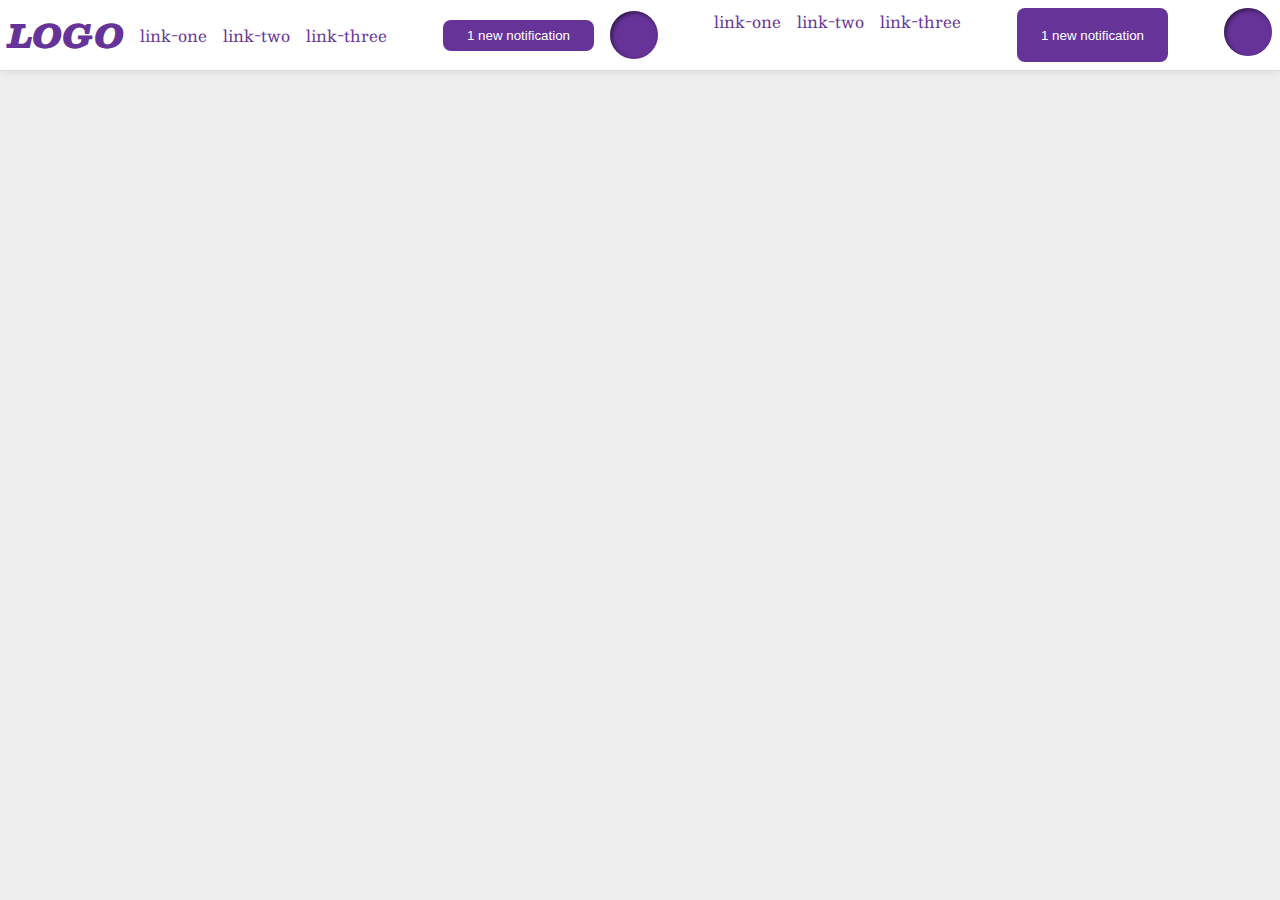
<file: flex/03-flex-header-2/index.html>
<!DOCTYPE html>
<html lang="en">
  <head>
    <meta charset="UTF-8">
    <meta http-equiv="X-UA-Compatible" content="IE=edge">
    <meta name="viewport" content="width=device-width, initial-scale=1.0">
    <title>Flex Header 2</title>
    <link rel="stylesheet" href="style.css">
  </head>
  <body>
    <div class="header">
      <div class="left">
        <div class="logo">
          LOGO
        </div>
        <ul class="links">
          <li><a href="google.com">link-one</a></li>
          <li><a href="google.com">link-two</a></li>
          <li><a href="google.com">link-three</a></li>
        </ul>
      </div>
      <div class="right">
        <button class="notifications">
          1 new notification
        </button>
        <div class="profile-image"></div>
      </div>
      <ul class="links">
        <li><a href="https://google.com">link-one</a></li>
        <li><a href="https://google.com">link-two</a></li>
        <li><a href="https://google.com">link-three</a></li>
      </ul>
      <button class="notifications">
        1 new notification
      </button>
      <div class="profile-image"></div>
    </div>
  </body>
</html>
</file>
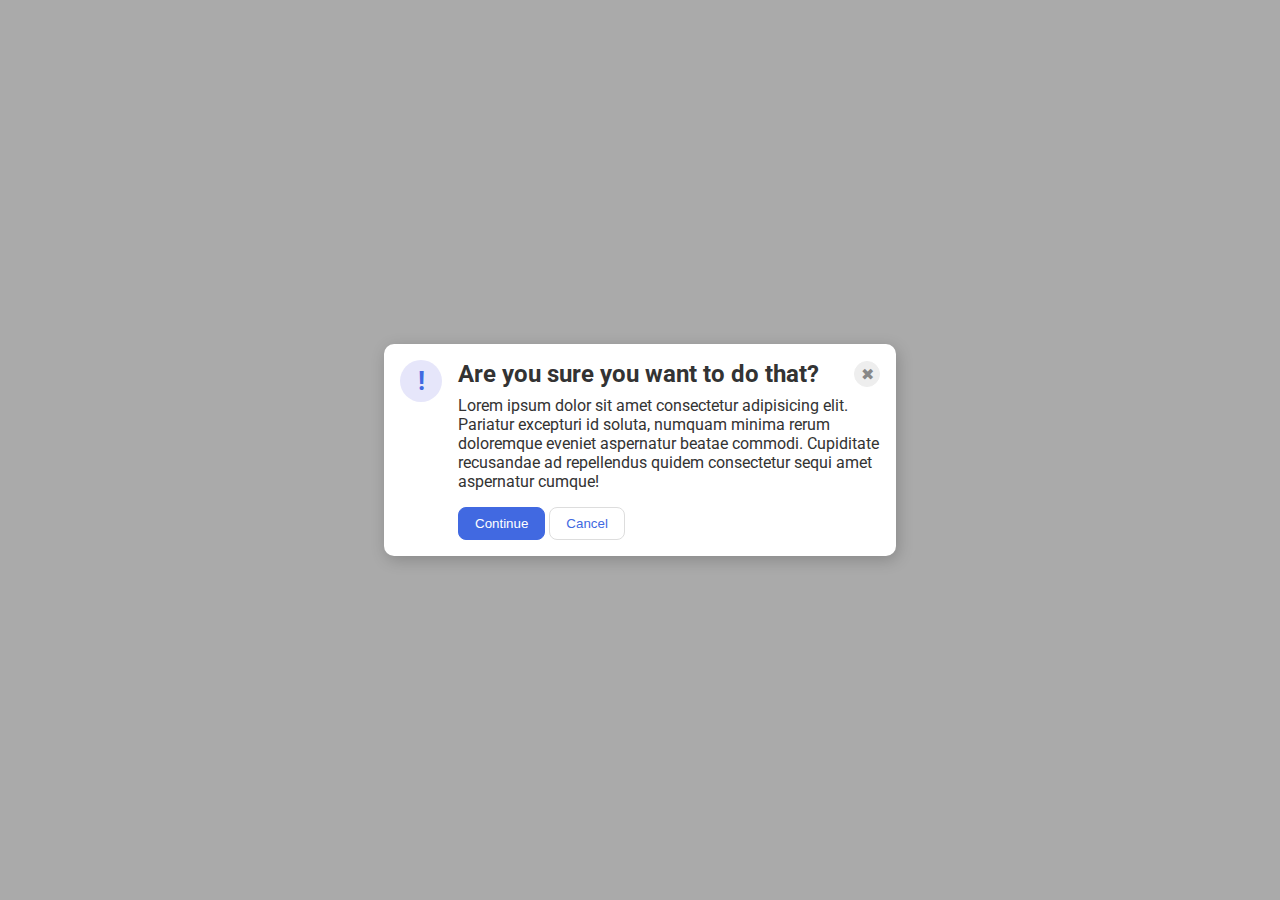
<file: flex/05-flex-modal/index.html>
<!DOCTYPE html>
<html lang="en">
  <head>
    <meta charset="UTF-8">
    <meta http-equiv="X-UA-Compatible" content="IE=edge">
    <meta name="viewport" content="width=device-width, initial-scale=1.0">
    <link rel="stylesheet" href="style.css">
    <title>Modal</title>
  </head>
  <body>
    <div class="modal">
      <div class="icon">!</div>
      <div class="content">
        <div class="header">
          Are you sure you want to do that?
          <div class="close-button">✖</div>
        </div>
        <div class="text">Lorem ipsum dolor sit amet consectetur adipisicing elit. Pariatur excepturi id soluta, numquam minima rerum doloremque eveniet aspernatur beatae commodi. Cupiditate recusandae ad repellendus quidem consectetur sequi amet aspernatur cumque!</div>
        <button class="continue">Continue</button>
        <button class="cancel">Cancel</button>
      </div>
    </div>
  </body>
</html>
</file>
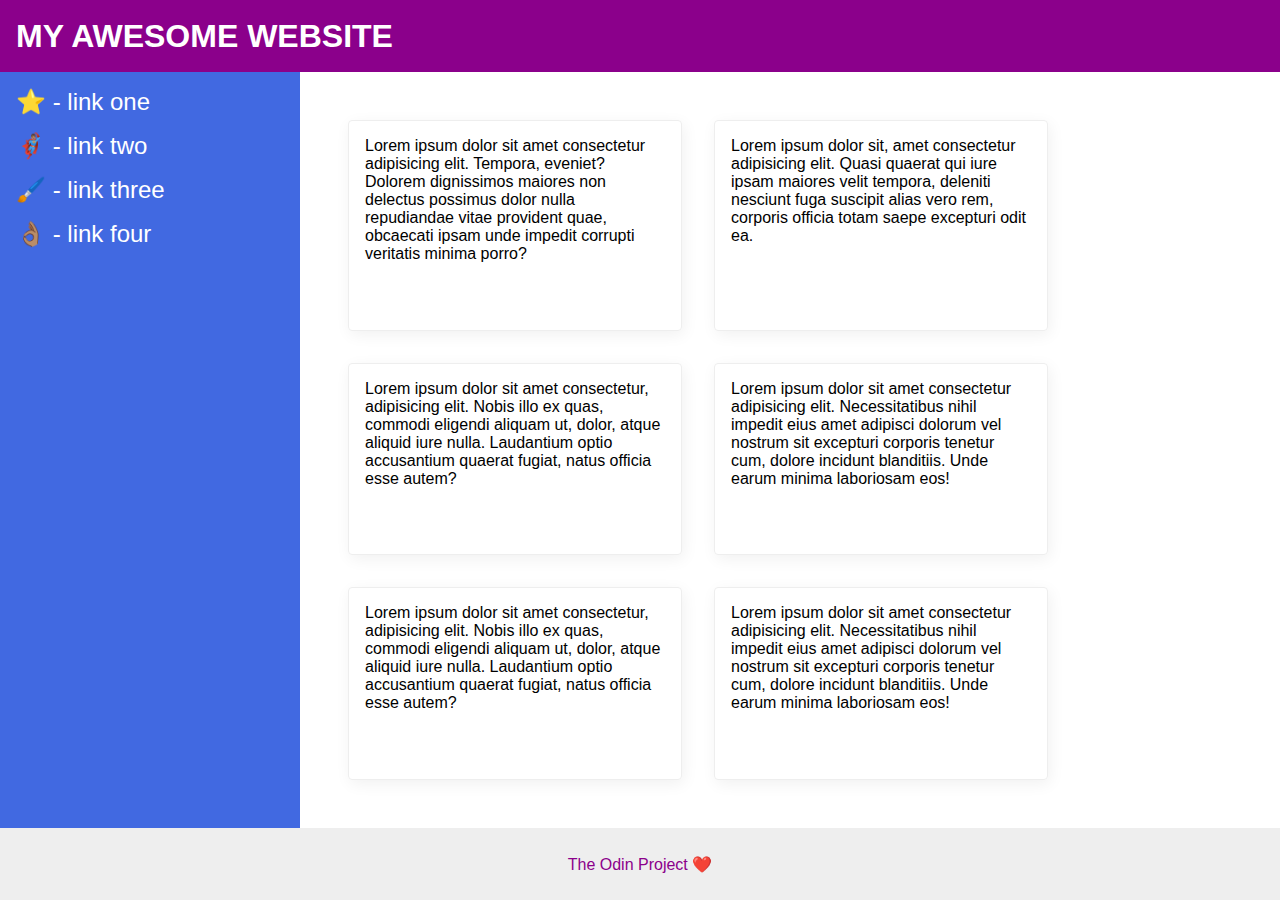
<file: flex/07-flex-layout-2/index.html>
<!DOCTYPE html>
<html lang="en">
  <head>
    <meta charset="UTF-8">
    <meta http-equiv="X-UA-Compatible" content="IE=edge">
    <meta name="viewport" content="width=device-width, initial-scale=1.0">
    <title>The Holy Grail</title>
    <link rel="stylesheet" href="style.css">
  </head>
  <body>
    <div class="header">
      MY AWESOME WEBSITE
    </div>
    
    <div class="page">
      <div class="sidebar">
        <ul>
          <li><a href="#">⭐ - link one</a></li>
          <li><a href="#">🦸🏽‍♂️ - link two</a></li>
          <li><a href="#">🖌️ - link three</a></li>
          <li><a href="#">👌🏽 - link four</a></li>
        </ul>
      </div>
  
      <div class="container">
        <div class="card">Lorem ipsum dolor sit amet consectetur adipisicing elit. Tempora, eveniet? Dolorem dignissimos maiores non delectus possimus dolor nulla repudiandae vitae provident quae, obcaecati ipsam unde impedit corrupti veritatis minima porro?</div>
        <div class="card">Lorem ipsum dolor sit, amet consectetur adipisicing elit. Quasi quaerat qui iure ipsam maiores velit tempora, deleniti nesciunt fuga suscipit alias vero rem, corporis officia totam saepe excepturi odit ea.</div>
        <div class="card">Lorem ipsum dolor sit amet consectetur, adipisicing elit. Nobis illo ex quas, commodi eligendi aliquam ut, dolor, atque aliquid iure nulla. Laudantium optio accusantium quaerat fugiat, natus officia esse autem?</div>
        <div class="card">Lorem ipsum dolor sit amet consectetur adipisicing elit. Necessitatibus nihil impedit eius amet adipisci dolorum vel nostrum sit excepturi corporis tenetur cum, dolore incidunt blanditiis. Unde earum minima laboriosam eos!</div>
        <div class="card">Lorem ipsum dolor sit amet consectetur, adipisicing elit. Nobis illo ex quas, commodi eligendi aliquam ut, dolor, atque aliquid iure nulla. Laudantium optio accusantium quaerat fugiat, natus officia esse autem?</div>
        <div class="card">Lorem ipsum dolor sit amet consectetur adipisicing elit. Necessitatibus nihil impedit eius amet adipisci dolorum vel nostrum sit excepturi corporis tenetur cum, dolore incidunt blanditiis. Unde earum minima laboriosam eos!</div>
      </div>
    </div>
    
    <div class="footer">
      The Odin Project ❤️
    </div>
  </body>
</html>
</file>
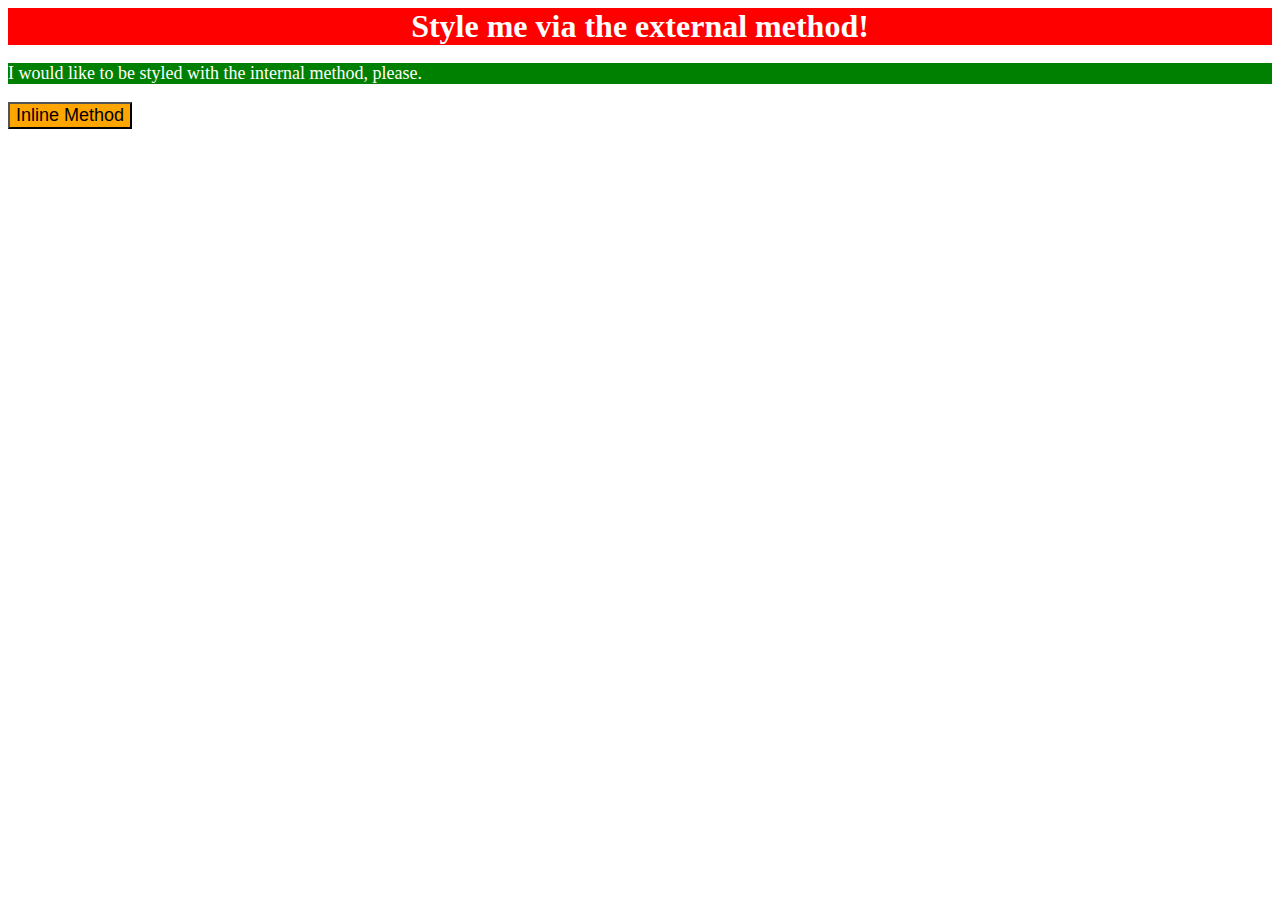
<file: foundations/01-css-methods/index.html>
<!DOCTYPE html>
<html lang="en">
  <head>
    <meta charset="UTF-8">
    <meta http-equiv="X-UA-Compatible" content="IE=edge">
    <meta name="viewport" content="width=device-width, initial-scale=1.0">
    <link rel="stylesheet" type="text/css" href="style.css">
    <title>Methods for Adding CSS</title>

    <style>
      p {
        background: green;
        color: white;
        font-size: 18px;
      }
    </style>
  </head>
  <body>
    <div>Style me via the external method!</div>
    <p>I would like to be styled with the internal method, please.</p>
    <button style="background: orange; font-size: 18px;">Inline Method</button>
  </body>
</html>
</file>
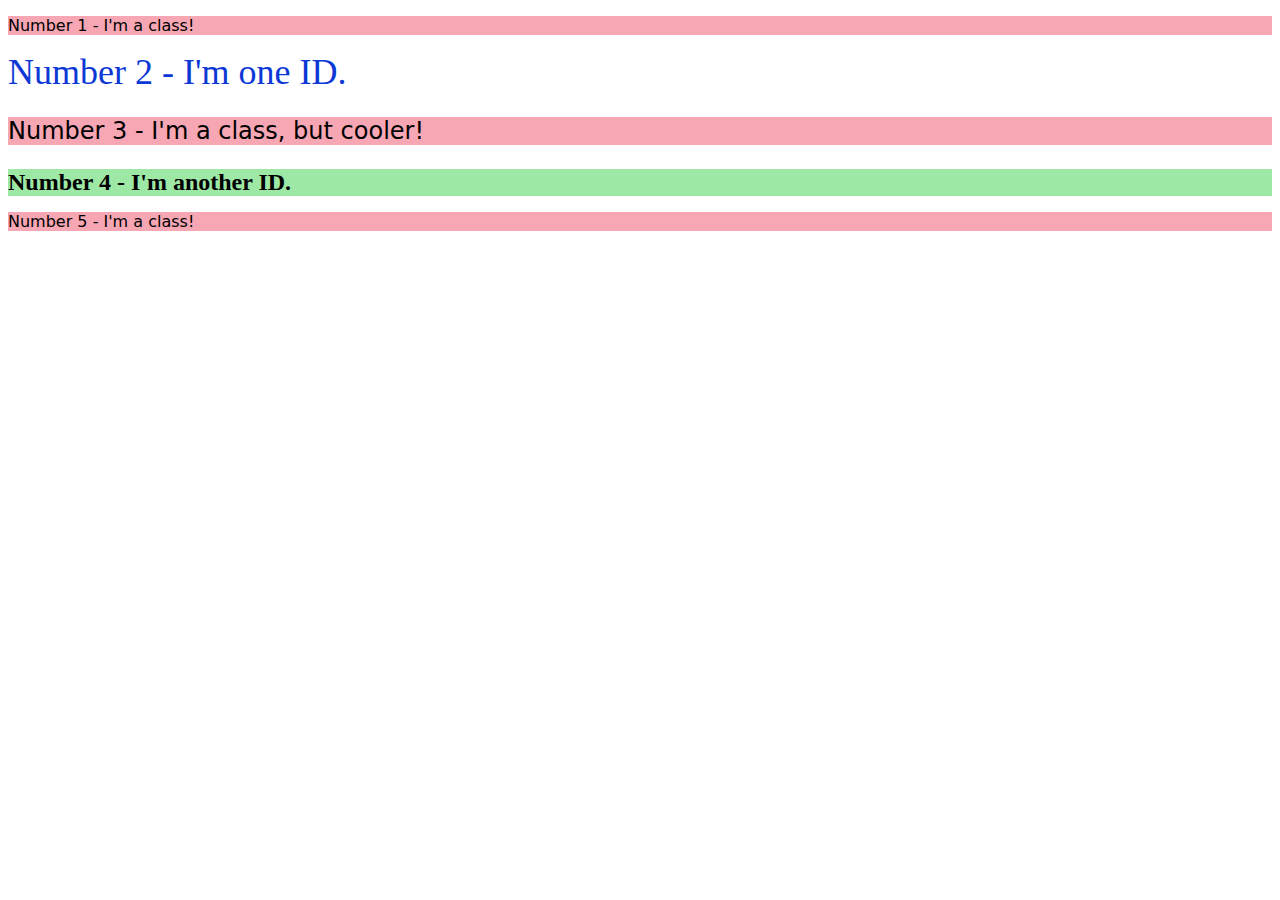
<file: foundations/02-class-id-selectors/index.html>
<!DOCTYPE html>
<html lang="en">
  <head>
    <meta charset="UTF-8">
    <meta http-equiv="X-UA-Compatible" content="IE=edge">
    <meta name="viewport" content="width=device-width, initial-scale=1.0">
    <title>Class and ID Selectors</title>
    <link rel="stylesheet" href="style.css">
  </head>
  <body>
    <p class="odd">Number 1 - I'm a class!</p>
    <div id="two">Number 2 - I'm one ID.</div>
    <p class="odd bigger">Number 3 - I'm a class, but cooler!</p>
    <div id="four" class="bigger">Number 4 - I'm another ID.</div>
    <p class="odd">Number 5 - I'm a class!</p>
  </body>
</html>
</file>
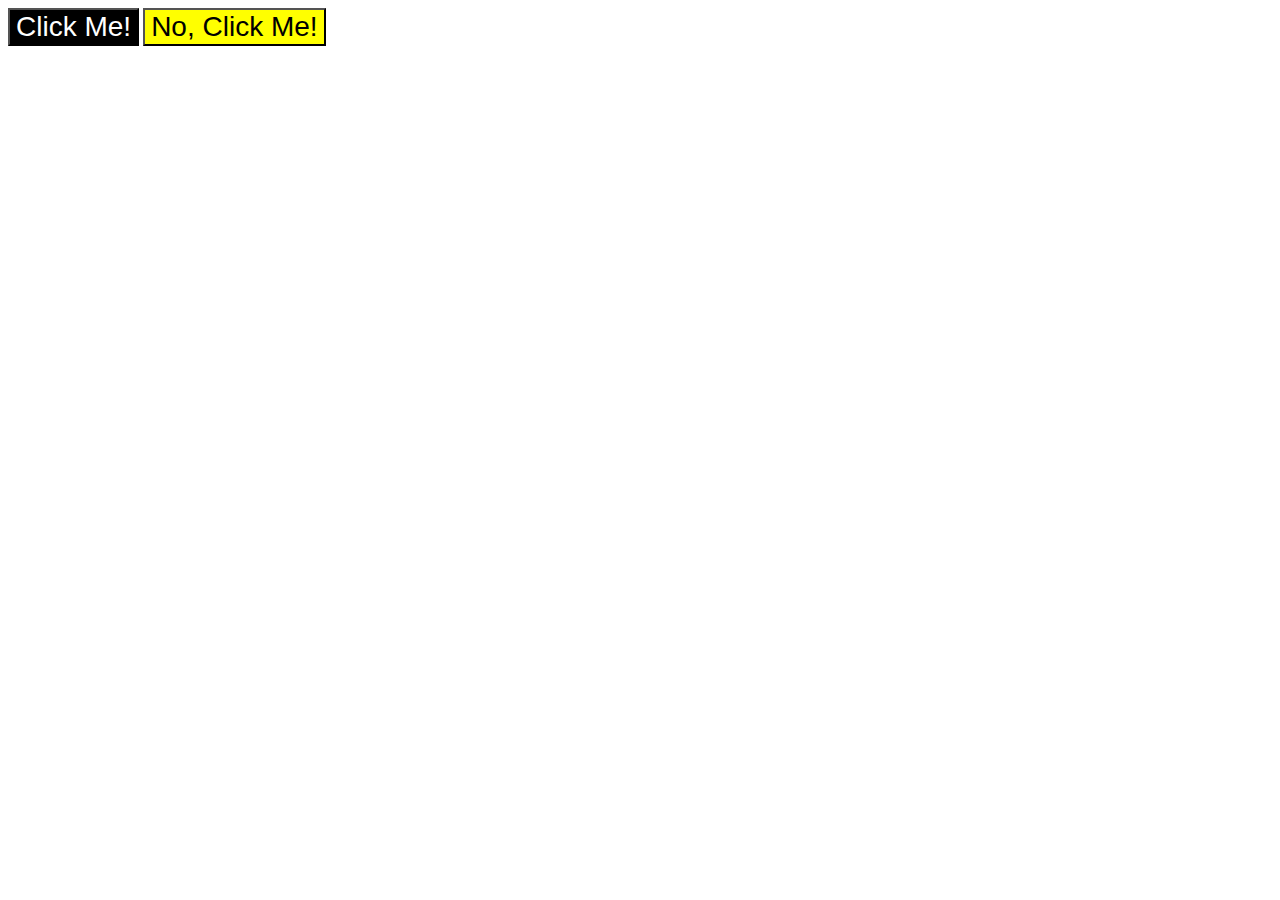
<file: foundations/03-grouping-selectors/index.html>
<!DOCTYPE html>
<html lang="en">
  <head>
    <meta charset="UTF-8">
    <meta http-equiv="X-UA-Compatible" content="IE=edge">
    <meta name="viewport" content="width=device-width, initial-scale=1.0">
    <title>Grouping Selectors</title>
    <link rel="stylesheet" href="style.css">
  </head>
  <body>
    <button class="btn-1">Click Me!</button>
    <button class="btn-2">No, Click Me!</button>
  </body>
</html>
</file>
<file: flex/03-flex-header-2/style.css>
/* this is some magical font-importing.  
you'll learn about it later. */
@import url('https://fonts.googleapis.com/css2?family=Besley:ital,wght@0,400;1,900&display=swap');

body {
  margin: 0;
  background: #eee;
  font-family: Besley, serif;
}

.header {
  background: white;
  border-bottom: 1px solid #ddd;
  box-shadow: 0 0 8px rgba(0,0,0,.1);
  display: flex;
  justify-content: space-between;
  padding: 8px;
}

.left, .right {
  display: flex;
  gap: 16px;
  align-items: center;
}

.profile-image {
  background: rebeccapurple;
  box-shadow: inset 2px 2px 4px rgba(0,0,0,.5);
  border-radius: 50%;
  width: 48px;
  height: 48px;
}

.logo {
  color: rebeccapurple;
  font-size: 32px;
  font-weight: 900;
  font-style: italic;
}

button {
  border: none;
  border-radius: 8px;
  background: rebeccapurple;
  color: white;
  padding: 8px 24px;
}

a {
  /* this removes the line under our links */
  text-decoration: none;
  color: rebeccapurple;
}

ul {
  list-style-type: none;
  display: flex;
  gap: 16px;
  margin: 0;
  padding: 0;
}
</file>
<file: flex/05-flex-modal/style.css>
@import url('https://fonts.googleapis.com/css2?family=Roboto:wght@400;700&display=swap');

html, body {
  height: 100%;
}

body {
  font-family: Roboto, sans-serif;
  margin: 0;
  background: #aaa;
  color: #333;
  /* I'll give you this one for free lol */
  display: flex;
  align-items: center;
  justify-content: center;
}

.modal {
  background: white;
  width: 480px;
  border-radius: 10px;
  box-shadow: 2px 4px 16px rgba(0,0,0,.2);
  padding: 16px;
  display: flex;
  gap: 16px;
}

.icon {
  color: royalblue;
  font-size: 26px;
  font-weight: 700;
  background: lavender;
  width: 42px;
  height: 42px;
  border-radius: 50%;
  display: flex;
  align-items: center;
  justify-content: center;
  flex-shrink: 0;
}

.header {
  font-weight: 700;
  font-size: 24px;
  display: flex;
  justify-content: space-between;
  align-items: center;
  margin-bottom: 8px;
}

.close-button {
  background: #eee;
  border-radius: 50%;
  color: #888;
  font-weight: 400;
  font-size: 16px;
  height: 24px;
  width: 24px;
  display: flex;
  align-items: center;
  justify-content: center;
  border: 1px solid #eee;
  padding: 0;
}

.text {
  margin-bottom: 16px;
}

.text {
  margin-bottom: 16px;
}

button {
  cursor: pointer;
  padding: 8px 16px;
  border-radius: 8px;
}

button.continue {
  background: royalblue;
  border: 1px solid royalblue;
  color: white;
}

button.cancel {
  background: white;
  border: 1px solid #ddd;
  color: royalblue;
}
</file>
<file: flex/07-flex-layout-2/style.css>
body {
  font-family: -apple-system, BlinkMacSystemFont, 'Segoe UI', Roboto, Oxygen, Ubuntu, Cantarell, 'Open Sans', 'Helvetica Neue', sans-serif;
  margin: 0;
  min-height: 100vh;
  display: flex;
  flex-direction: column;
}

.header {
  height: 72px;
  background: darkmagenta;
  color: white;
  font-size: 32px;
  font-weight: 900;
  display: flex;
  align-items: center;
  padding: 0 16px;
}

.footer {
  height: 72px;
  background: #eee;
  color: darkmagenta;
  display: flex;
  justify-content: center;
  align-items: center;
}

.page {
  display: flex;
  flex: 1;
}

.sidebar {
  width: 300px;
  background: royalblue;
  box-sizing: border-box;
  padding: 16px;
  flex-shrink: 0;
}

ul {
  list-style-type: none;
  margin: 0;
  padding: 0;
}

li {
  margin-bottom: 16px;
}

a {
  color: white;
  font-size: 24px;
  text-decoration: none;
}

.container {
  display: flex;
  flex-wrap: wrap;
  padding: 32px;
}

.card {
  border: 1px solid #eee;
  box-shadow: 2px 4px 16px rgba(0,0,0,.06);
  border-radius: 4px;
  width: 300px;
  padding: 16px;
  margin: 16px;
}
</file>
<file: foundations/01-css-methods/style.css>
div {
  background: red;
  color: white;
  font-size: 32px;
  text-align: center;
  font-weight: bold;
}
</file>
<file: foundations/02-class-id-selectors/style.css>
.odd {
  background: rgb(246, 167, 179);
  font-family: 'Verdana', 'DejaVu Sans', sans-serif;
}
#two {
  color: rgb(12, 56, 214);
  font-size: 36px;
}
.bigger {
  font-size: 24px;
}
#four {
  background: rgb(158, 232, 165);
  font-weight: bold;
}
</file>
<file: foundations/03-grouping-selectors/style.css>
.btn-1 {
  background: black;
  color: white;
}
.btn-2 {
  background: yellow;
}
.btn-1,
.btn-2 {
  font-size: 28px;
  font-family: 'Helvetica', 'Times New Roman', sans-serif;
}
</file>
